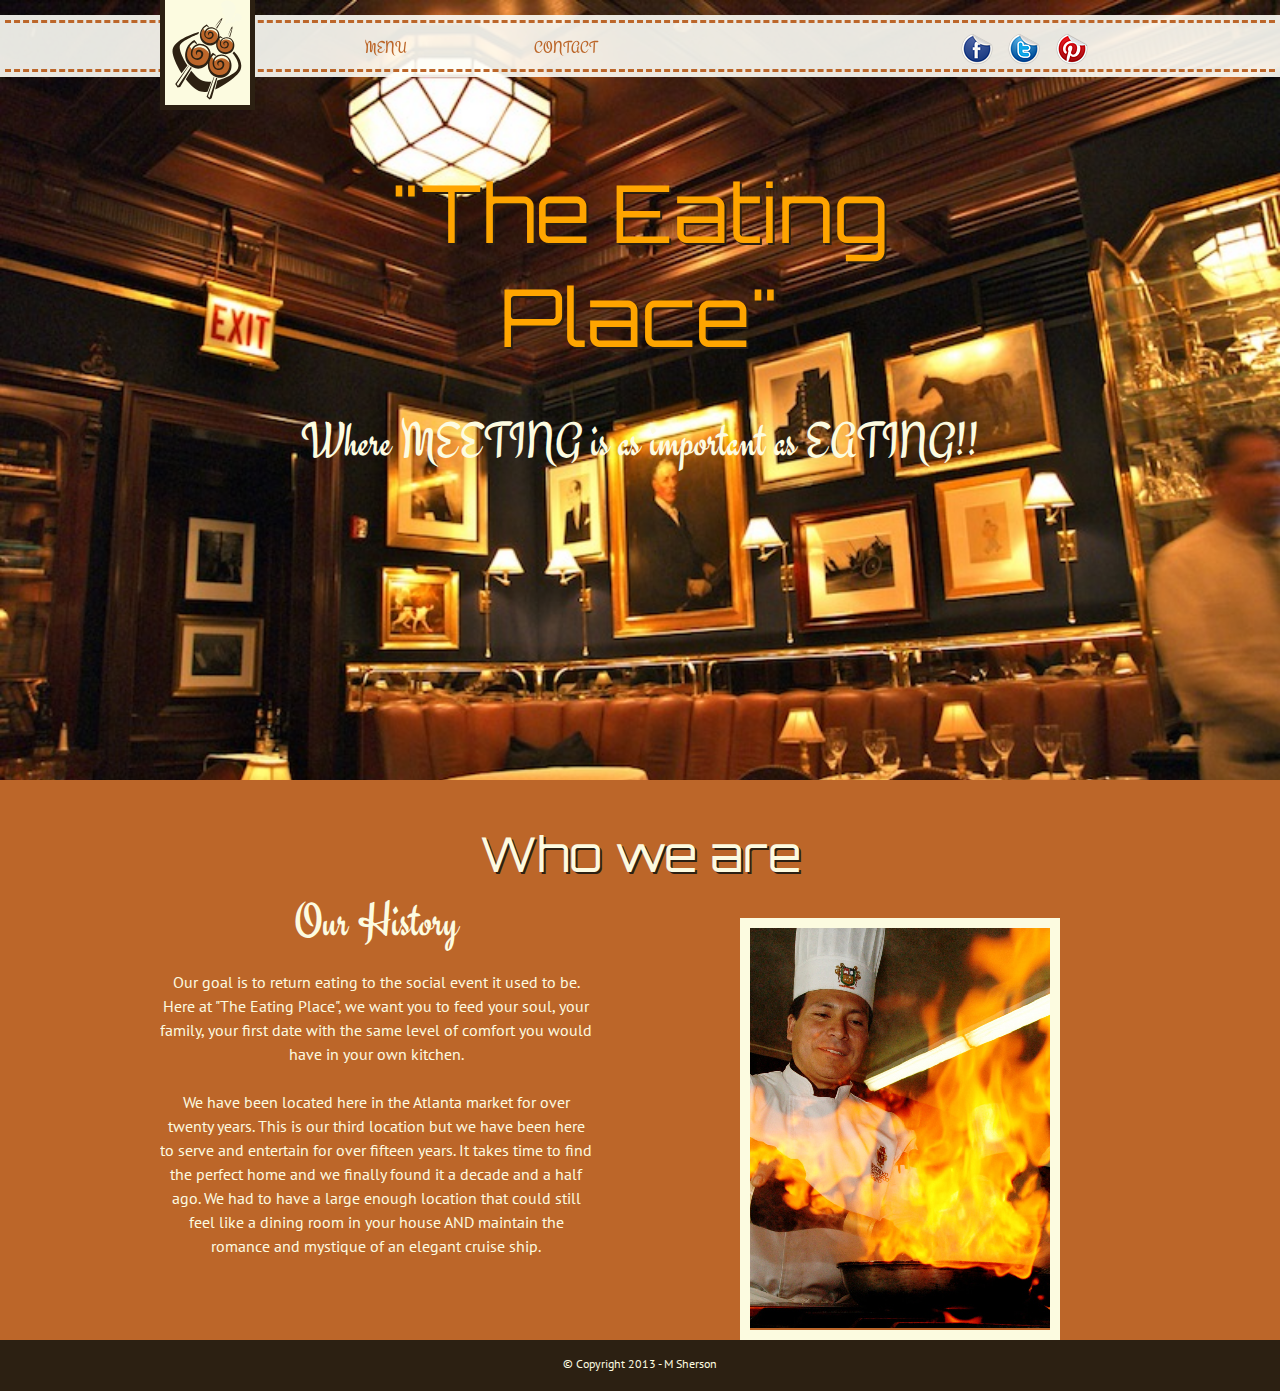
<file: index.html>
<!DOCTYPE html>

<html xmlns="http://www.w3.org/1999/xhtml" xml:lang="en" lang="en">
<head>
  	<meta http-equiv="Content-Type" content="text/html; charset=UTF-8"/>
  	<title>The Eating Place</title>

	<link rel="shortcut icon" href="images/favicon.png"> 
	<link rel="apple-itouch-icon" href="images/favicon.png">
    <!-- Google Fonts -->
	<link href='http://fonts.googleapis.com/css?family=PT+Sans|Engagement|Orbitron:700' rel='stylesheet' type='text/css'>

    <!-- jquery -->
  <script src="http://ajax.googleapis.com/ajax/libs/jquery/1.10.2/jquery.min.js"></script>

    <!-- Stylesheets -->
  	<link rel="stylesheet" href="styles/reset.css" type="text/css" media="screen" />
  	<link rel="stylesheet" href="styles/main.css" type="text/css" media="screen" />
  	<link rel="stylesheet" href="styles/print.css" type="text/css" media="print" >


	  <script>
	  $(document).ready(function(){
	    $(".menuButton").click(function(){
	      $("#mainNav").slideToggle();
	    });
	  });
	  </script>


 <!--[if lt IE 9]>
  <script src="js/html5shiv.js"></script>
  <![endif]-->
</head>
<body>
	<nav id="nav">
		<div class="border">	    
			<div class="container">
				<div class="menuButton"><img src="images/menu.svg"></div>
				<div id="mainNav">
					<ul>
				      	<li><a href="Menu.html">MENU</a></li>
				      	<li><a href="Contact.html">CONTACT</a></li>
				      	<li><a href="Contact.html"></a></li>
				    </ul>				
				</div>
			    <div id="socialMedia">
			    	<ul>
			    		<li><a href="#"><img src="images/social/facebook.png"></a></li>
			    		<li><a href="#"><img src="images/social/twitter.png"></a></li>
			    		<li><a href="#"><img src="images/social/pinterest.png"></a></li>
			    	</ul>
			    </div>
			</div>
		</div>
  	</nav>
  	<div class="container">
		<div class="logo">
			<a href="index.html"><img src="images/logos/barbecue.svg"></a>
		</div>
	</div>

    <!-- Header -->
    <header id="intro">
	    <div class="container">
	        <h1 class="headline">"The Eating Place"</h1>
	        <h2>Where <i>MEETING</i> is as important as <i>EATING!!</i></h2>
	    </div>
    </header>

    <!-- Content --> 
    <section id="about">
      <div class="container">
        <h1>Who we are</h1>
        <div class="content">
          <h2>Our History</h2>
          <p>Our goal is to return eating to the social event it used to be.  Here at <i><b>"The Eating Place",</i></b> we want you to feed your soul, your family, your first date with the same level of comfort you would have in your own kitchen.</p>
          <p> We have been located here in the Atlanta market for over twenty years.  This is our third location but we have been here to serve and entertain for over fifteen years. It takes time to find the perfect home and we finally found it a decade and a half ago.  We had to have a large enough location that could still feel like a dining room in your house AND maintain the romance and mystique of an elegant cruise ship.  </p>
        </div>
        <div id="image">
        	<img src="images/index/chef.jpg">
        </div>
      </div>
    </section>

    <!-- Footer --> 
    <footer id="footer">
      <div class="container">
        <p> &copy; Copyright 2013 - M Sherson</p>
      </div>
    </footer>

</body>
</html>
</file>
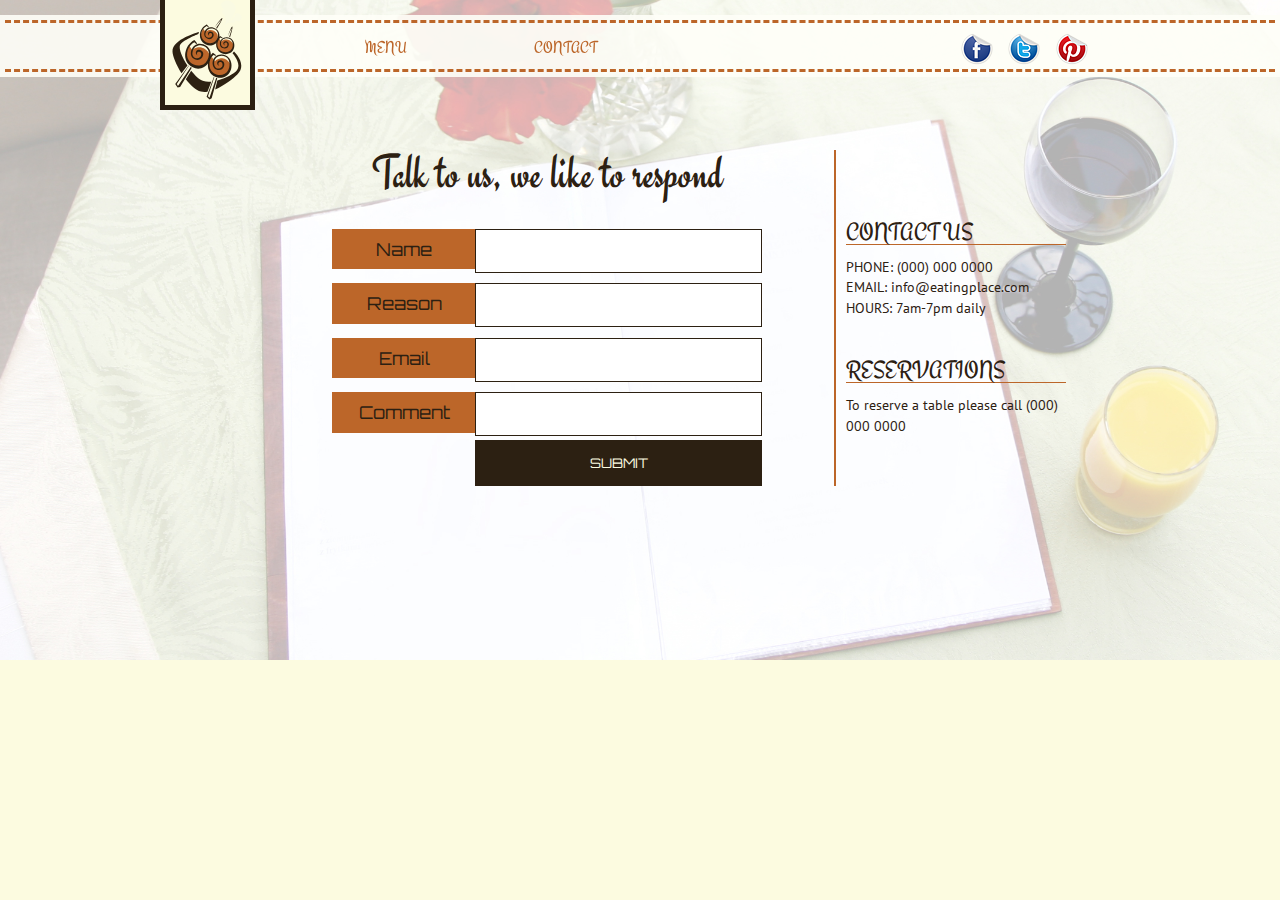
<file: Contact.html>
<!DOCTYPE html>

<html xmlns="http://www.w3.org/1999/xhtml" xml:lang="en" lang="en">
<head>
  	<meta http-equiv="Content-Type" content="text/html; charset=UTF-8"/>
  	<title>The Eating Place</title>

	<link rel="shortcut icon" href="images/favicon.png"> 
	<link rel="apple-itouch-icon" href="images/favicon.png">
    <!-- Google Fonts -->
	<link href='http://fonts.googleapis.com/css?family=PT+Sans|Engagement|Orbitron:700' rel='stylesheet' type='text/css'>

    <!-- jquery -->
  <script src="http://ajax.googleapis.com/ajax/libs/jquery/1.10.2/jquery.min.js"></script>

    <!-- Stylesheets -->
  	<link rel="stylesheet" href="styles/reset.css" type="text/css" media="screen" />
  	<link rel="stylesheet" href="styles/main.css" type="text/css" media="screen" />
  	<link rel="stylesheet" href="styles/print.css" type="text/css" media="print" >


	  <script>
	  $(document).ready(function(){
	    $(".menuButton").click(function(){
	      $("#mainNav").slideToggle();
	    });
	  });
	  </script>


 <!--[if lt IE 9]>
  <script src="js/html5shiv.js"></script>
  <![endif]-->
</head>
<body>
	<nav id="nav">
		<div class="border">	    
			<div class="container">
				<div class="menuButton"><img src="images/menu.svg"></div>
				<div id="mainNav">
					<ul>
				      	<li><a href="Menu.html">MENU</a></li>
				      	<li><a href="Contact.html">CONTACT</a></li>
				      	<li><a href="Contact.html"></a></li>
				    </ul>				
				</div>
			    <div id="socialMedia">
			    	<ul>
			    		<li><a href="#"><img src="images/social/facebook.png"></a></li>
			    		<li><a href="#"><img src="images/social/twitter.png"></a></li>
			    		<li><a href="#"><img src="images/social/pinterest.png"></a></li>
			    	</ul>
			    </div>
			</div>
		</div>
  	</nav>
  	<div class="container">
		<div class="logo">
			<a href="index.html"><img src="images/logos/barbecue.svg"></a>
		</div>
	</div>
	    <!-- form -->
	<section id="Hero">
      <div class="container">
      	<div id="form">
      		<h2>Talk to us, we like to respond</h2>
	        <form>
	          <label>
	            <div class="labelstyle"><p>Name</p></div>
	            <input type="text">
	          </label>
	          <label>
	            <div class="labelstyle"><p>Reason</p></div>
	            <input type="text">
	          </label>
	          <label>
	            <div class="labelstyle"><p>Email</p></div>
	            <input type="text">
	          </label>
	          <label>
	            <div class="labelstyle"><p>Comment</p></div>
	            <input type="text">
	          </label>
	          <label>
	          <input type="submit">
	          </label>
	        </form>
        </div>
        <aside id="side">
        	<h3>CONTACT US</h3>
        	<p>PHONE: (000) 000 0000</p>
        	<p>EMAIL: <a mailto="#">info@eatingplace.com</a></p>
        	<p>HOURS: 7am-7pm daily</p>
        	<h3>RESERVATIONS</h3>
        	<p>To reserve a table please call (000) 000 0000</p>
        </aside>

      </div>
    </section>
    
</body>
</html>
</file>
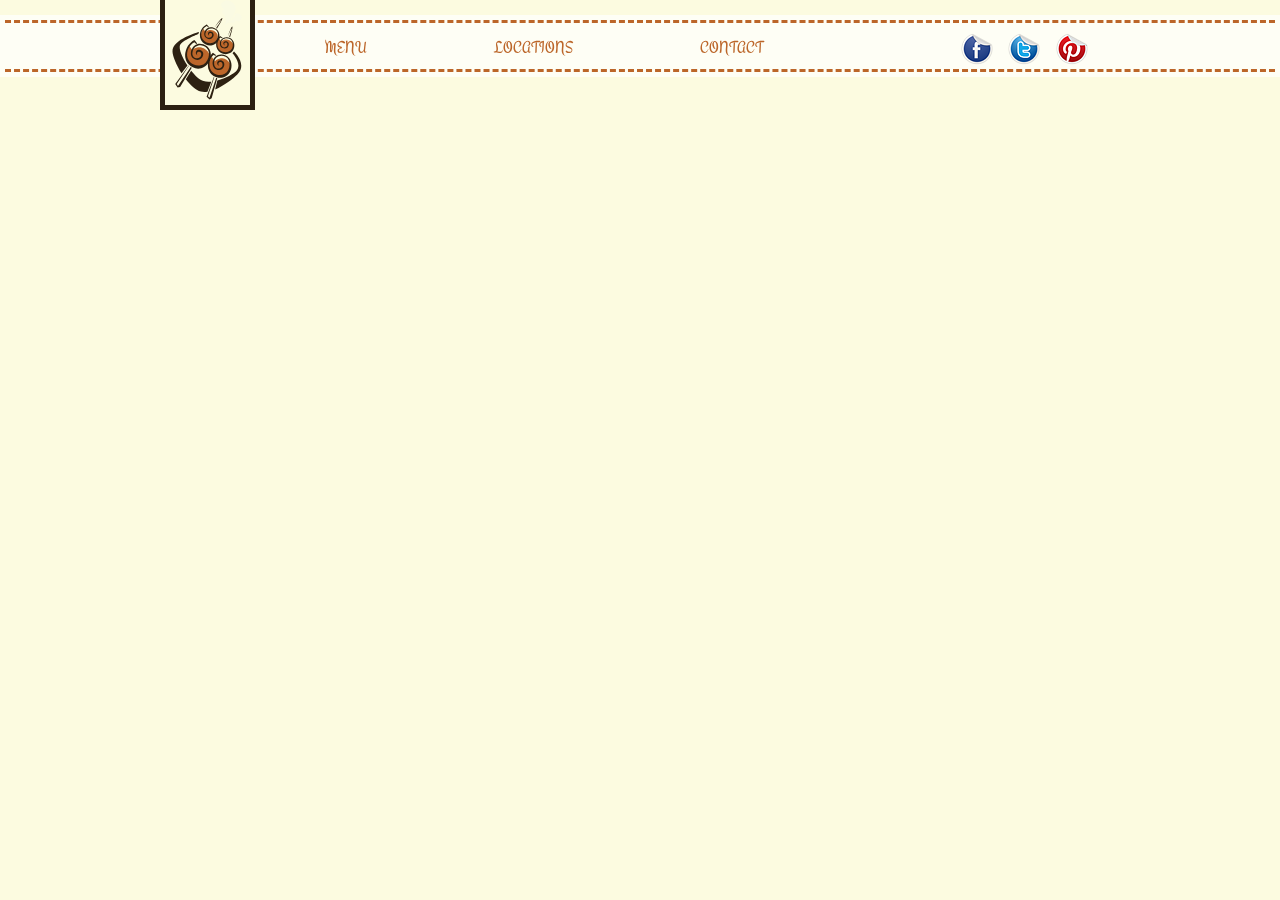
<file: Locations.html>
<!DOCTYPE html>

<html xmlns="http://www.w3.org/1999/xhtml" xml:lang="en" lang="en">
<head>
  	<meta http-equiv="Content-Type" content="text/html; charset=UTF-8"/>
  	<title>Barbecue With A 'C'</title>

	<link rel="shortcut icon" href="images/favicon.png"> 
	<link rel="apple-itouch-icon" href="images/favicon.png">
    <!-- Google Fonts -->
	<link href='http://fonts.googleapis.com/css?family=PT+Sans|Engagement|Orbitron:700' rel='stylesheet' type='text/css'>

    <!-- jquery -->
  <script src="http://ajax.googleapis.com/ajax/libs/jquery/1.10.2/jquery.min.js"></script>

    <!-- Stylesheets -->
  	<link rel="stylesheet" href="styles/reset.css" type="text/css" media="screen" />
  	<link rel="stylesheet" href="styles/main.css" type="text/css" media="screen" />
  	<link rel="stylesheet" href="styles/print.css" type="text/css" media="print" >


	  <script>
	  $(document).ready(function(){
	    $(".menuButton").click(function(){
	      $("#mainNav").slideToggle();
	    });
	  });
	  </script>


 <!--[if lt IE 9]>
  <script src="js/html5shiv.js"></script>
  <![endif]-->
</head>
<body>
	<nav id="nav">
		<div class="border">	    
			<div class="container">
				<div class="menuButton"><img src="images/menu.svg"></div>
				<div id="mainNav">
					<ul>
				      	<li><a href="Menu.html">MENU</a></li>
				      	<li><a href="Locations.html">LOCATIONS</a></li>
				      	<li><a href="Contact.html">CONTACT</a></li>
				    </ul>				
				</div>
			    <div id="socialMedia">
			    	<ul>
			    		<li><a href="#"><img src="images/social/facebook.png"></a></li>
			    		<li><a href="#"><img src="images/social/twitter.png"></a></li>
			    		<li><a href="#"><img src="images/social/pinterest.png"></a></li>
			    	</ul>
			    </div>
			</div>
		</div>
  	</nav>
  	<div class="container">
		<div class="logo">
			<a href="index.html"><img src="images/logos/barbecue.svg"></a>
		</div>
	</div>
	
</body>
</html>
</file>
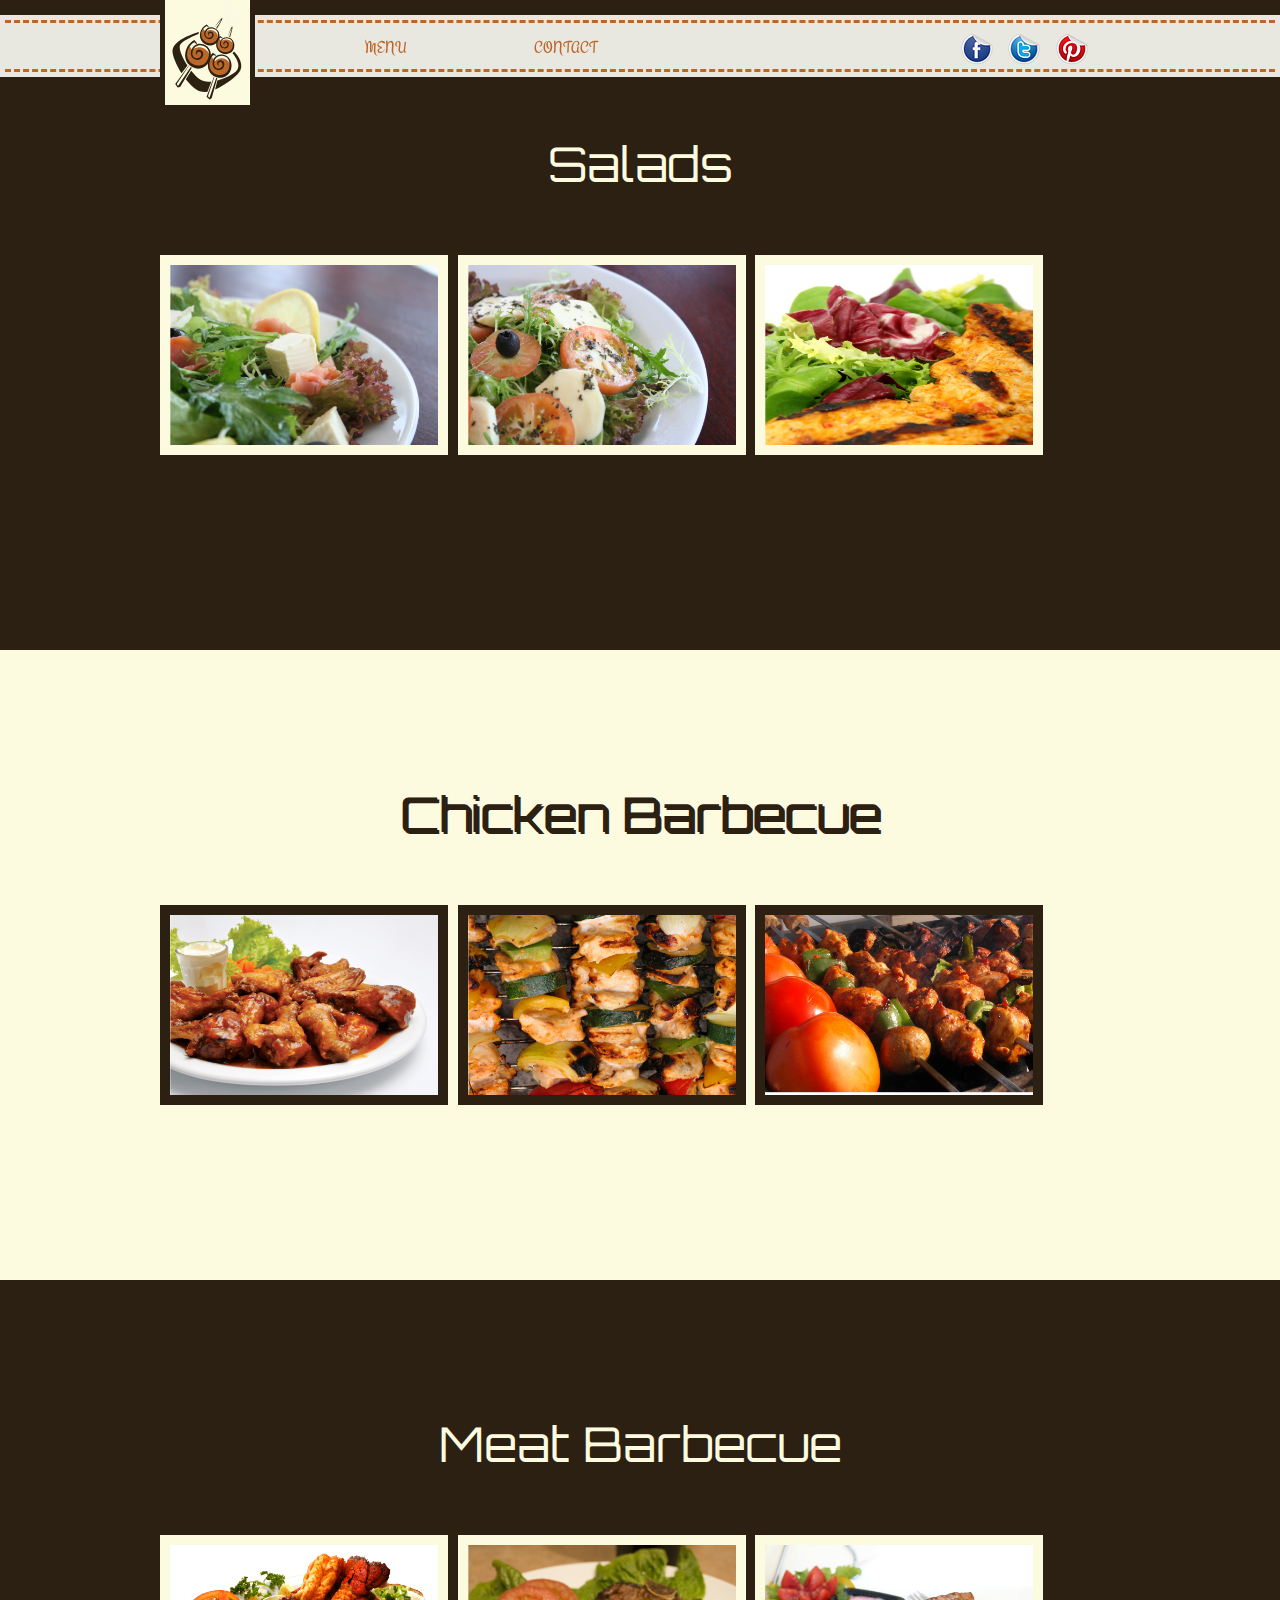
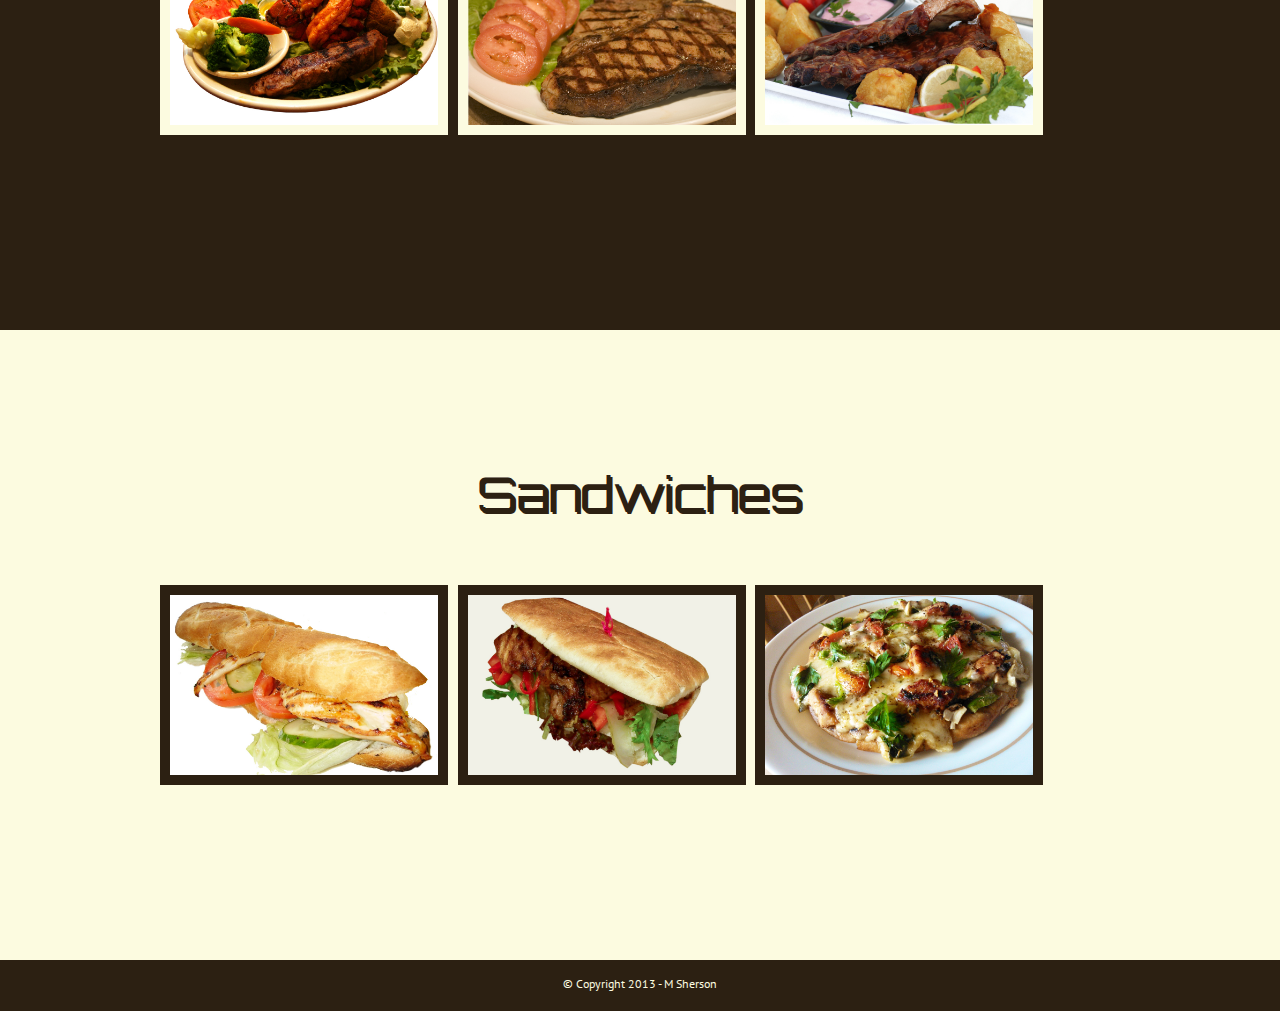
<file: Menu.html>
<!DOCTYPE html>

<html xmlns="http://www.w3.org/1999/xhtml" xml:lang="en" lang="en">
<head>
  	<meta http-equiv="Content-Type" content="text/html; charset=UTF-8"/>
  	<title>The Eating Place</title>

	<link rel="shortcut icon" href="images/favicon.png"> 
	<link rel="apple-itouch-icon" href="images/favicon.png">
    <!-- Google Fonts -->
	<link href='http://fonts.googleapis.com/css?family=PT+Sans|Engagement|Orbitron:700' rel='stylesheet' type='text/css'>

    <!-- jquery -->
  <script src="http://ajax.googleapis.com/ajax/libs/jquery/1.10.2/jquery.min.js"></script>

    <!-- Stylesheets -->
  	<link rel="stylesheet" href="styles/reset.css" type="text/css" media="screen" />
  	<link rel="stylesheet" href="styles/main.css" type="text/css" media="screen" />
  	<link rel="stylesheet" href="styles/print.css" type="text/css" media="print" >


	  <script>
	  $(document).ready(function(){
	    $(".menuButton").click(function(){
	      $("#mainNav").slideToggle();
	    });
	  });
	  </script>


 <!--[if lt IE 9]>
  <script src="js/html5shiv.js"></script>
  <![endif]-->
</head>
<body>
	<nav id="nav">
		<div class="border">	    
			<div class="container">
				<div class="menuButton"><img src="images/menu.svg"></div>
				<div id="mainNav">
					<ul>
				      	<li><a href="Menu.html">MENU</a></li>
				      	<li><a href="Contact.html">CONTACT</a></li>
				      	<li><a href="Locations.html"></a></li>
				    </ul>				
				</div>
			    <div id="socialMedia">
			    	<ul>
			    		<li><a href="#"><img src="images/social/facebook.png"></a></li>
			    		<li><a href="#"><img src="images/social/twitter.png"></a></li>
			    		<li><a href="#"><img src="images/social/pinterest.png"></a></li>
			    	</ul>
			    </div>
			</div>
		</div>
  	</nav>
  	<div class="container">
		<div class="logo">
			<a href="index.html"><img src="images/logos/barbecue.svg"></a>
		</div>
	</div>
	<section id="gallery">
      <div class="container">
        <div id="space">
        <h1>Salads</h1>
        <ul>
          <li><img src="images/salads/salad1.jpg"></li>
          <li><img src="images/salads/salad2.jpg"></li>
          <li><img src="images/salads/salad3.jpg"></li>
        </ul>
        </div>
      </div>
    </section>
    <section id="gallery2">
      <div class="container">
        <h1>Chicken Barbecue</h1>
        <ul>
          <li><img src="images/chicken/chicken1.jpg"></li>
          <li><img src="images/chicken/chicken2.jpg"></li>
          <li><img src="images/chicken/chicken3.jpg"></li>
        </ul>

      </div>
    </section>
    <section id="gallery3">
      <div class="container">
        <h1>Meat Barbecue</h1>
        <ul>
          <li><img src="images/meat/meat1.jpg"></li>
          <li><img src="images/meat/meat2.jpg"></li>
          <li><img src="images/meat/meat3.jpg"></li>
        </ul>

      </div>
    </section>
    <section id="gallery4">
      <div class="container">
        <h1>Sandwiches</h1>
        <ul>
          <li><img src="images/Sandwiches/sandwich1.jpg"></li>
          <li><img src="images/Sandwiches/sandwich2.jpg"></li>
          <li><img src="images/Sandwiches/sandwich3.jpg"></li>
        </ul>

      </div>
    </section>
    <!-- Footer --> 
    <footer id="footer">
      <div class="container">
        <p> &copy; Copyright 2013 - M Sherson</p>
      </div>
    </footer>
</body>
</html>
</file>
<file: styles/main.css>
a:link {
  font-family: 'Engagement', cursive;
  color: #bc6629;
  text-decoration: none;
}
a:hover {
  color: #2c2012;
  text-decoration: underline;
}
a:visited {
  color: #291609;
  text-decoration: none;
}
p {
  font-size: 1em;
  margin-bottom: 1.5em;
  line-height: 1.5em;
}
h1 {
  font-family: 'Orbitron', 'Arial Black', 'Arial Bold', Gadget, sans-serif;
  color: #fcfbe0;
  font-size: 3em;
  text-shadow: 2px 2px #2c2012;
}
h2,
h3,
h4 {
  font-family: 'Engagement', cursive;
  line-height: 1em;
  margin-bottom: 0.5em;
}
h2 {
  color: #fcfbe0;
  font-size: 3em;
}
h3 {
  font-size: 1.5em;
}
h4 {
  font-size: 1.2em;
}
* {
  -webkit-box-sizing: border-box;
  -moz-box-sizing: border-box;
  box-sizing: border-box;
}
body {
  background-color: #fcfbe0;
  font-family: 'PT Sans', 'Arial Black', 'Arial Bold', Gadget, sans-serif;
  font-size: 1em;
  color: #fcfbe0;
}
.container {
  width: 960px;
  margin: 0 auto;
  overflow: hidden;
  text-align: center;
}
#nav {
  position: fixed;
  float: left;
  display: inline-block;
  width: 100%;
  margin: 15px auto;
  background-color: rgba(254, 254, 247, 0.9);
}
#nav .menuButton {
  display: none;
}
#nav .border {
  border-top: 3px dashed #bc6629;
  border-bottom: 3px dashed #bc6629;
  margin: 5px;
}
#nav #mainNav {
  float: left;
  display: inline-block;
  width: 80%;
}
#nav #mainNav .menuButton {
  display: none;
}
#nav #mainNav ul {
  color: #2c2012;
  float: left;
  display: inline-block;
  width: 100%;
  margin: 0 0 0 0px;
  padding: 15px 0 0;
}
#nav #mainNav ul li {
  display: inline-block;
  padding: 0 8%;
}
#nav #socialMedia {
  float: left;
  display: inline-block;
  width: 20%;
}
#nav #socialMedia ul {
  float: left;
  display: inline-block;
  width: 100%;
  margin: 0 auto;
}
#nav #socialMedia ul li {
  display: inline-block;
  padding: 10px 3% 0;
}
.logo {
  position: fixed;
  float: left;
  background-color: #fcfbe0;
  width: 95px;
  height: 110px;
  margin: 0;
  padding-bottom: 5px;
  border-left: 5px solid #2c2012;
  border-right: 5px solid #2c2012;
  border-bottom: 5px solid #2c2012;
}
header#intro {
  background-image: url('../images/index/socialeating2.jpg');
  background-size: cover;
  background-position: centre;
  height: 780px;
}
header#intro h1.headline {
  width: 60%;
  font-size: 5em;
  margin: 160px auto 50px;
  line-height: 1.3em;
  color: orange;
}
.content {
  padding: 20px 0;
}
section#about {
  background-color: #bc6629;
  padding-top: 50px;
}
section#about .content {
  float: left;
  display: inline-block;
  width: 45%;
}
section#about #image {
  float: left;
  display: inline-block;
  width: 45%;
  margin: 40px 60px 0 0;
  float: right;
  width: 320px;
  border: 10px solid #fcfbe0;
}
footer#footer {
  background-color: #2c2012;
  padding: 15px 0 0 0;
  font-size: 0.75em;
}
#Hero {
  background-image: url('../images/contact/background.jpg');
  background-size: cover;
  background-position: top;
  height: 660px;
}
label {
  float: left;
  display: inline-block;
  width: 100%;
}
label .labelstyle {
  display: inline-block;
  padding: 7px;
  margin: 7px 0;
  width: 25%;
  background-color: #bc6629;
  color: #2c2012;
}
label input[type="text"] {
  -webkit-appearance: none;
  -moz-appearance: none;
  width: 50%;
  border: 1px solid #2c2012;
  color: #fff;
  font-family: 'PT Sans', 'Arial Black', 'Arial Bold', Gadget, sans-serif;
  padding: 12px;
  margin-left: -5px;
  text-transform: uppercase;
}
label input[type="submit"] {
  -webkit-appearance: none;
  -moz-appearance: none;
  float: left;
  display: inline-block;
  width: 50%;
  font-family: 'Orbitron', 'Arial Black', 'Arial Bold', Gadget, sans-serif;
  text-transform: uppercase;
  padding: 15px;
  background-color: #2c2012;
  border: 0 none;
  color: #fcfbe0;
  cursor: pointer;
  margin-left: 215px;
}
#form {
  margin: 150px 0 0 100px;
  float: left;
  display: inline-block;
  width: 60%;
  border-right: 2px solid #bc6629;
}
#form h2 {
  color: #2c2012;
}
#form p {
  font-family: 'Orbitron', 'Arial Black', 'Arial Bold', Gadget, sans-serif;
  color: #2c2012;
  font-size: 1.1em;
  margin: 0;
}
#side {
  color: #2c2012;
  text-align: left;
  margin: 170px 0 0 0;
  float: left;
  display: inline-block;
  width: 25%;
  padding: 10px;
}
#side h3 {
  margin-top: 40px;
  border-bottom: 1px solid #bc6629;
}
#side p {
  padding: 0;
  font-size: 0.85em;
  margin: 0;
}
section#gallery,
section#gallery3 {
  height: 650px;
  background-color: #2c2012;
}
section#gallery h1,
section#gallery3 h1 {
  padding-top: 140px;
}
section#gallery ul li,
section#gallery3 ul li {
  float: left;
  display: inline-block;
  width: 30%;
  margin: 7% 1% 7% 0;
}
section#gallery ul li img,
section#gallery3 ul li img {
  width: 100%;
  border: 10px solid #fcfbe0;
}
section#gallery2,
section#gallery4 {
  height: 630px;
  background-color: #fcfbe0;
}
section#gallery2 h1,
section#gallery4 h1 {
  padding-top: 140px;
  color: #2c2012;
}
section#gallery2 ul li,
section#gallery4 ul li {
  float: left;
  display: inline-block;
  width: 30%;
  margin: 7% 1% 7% 0;
}
section#gallery2 ul li img,
section#gallery4 ul li img {
  width: 100%;
  border: 10px solid #2c2012;
}
@media only screen and (max-width: 1024px) {
  .container {
    padding: 10px 0px;
    width: 95%;
  }
  .logo {
    margin-top: -10px;
  }
  header#intro {
    margin-top: -20px;
  }
  header#intro h1.headline {
    float: left;
    display: inline-block;
    width: 100%;
  }
  #Hero input[type="submit"] {
    margin-left: 195px;
  }
}
@media only screen and (max-width: 600px) and (min-width: 320px) {
  .container {
    max-width: 95%;
  }
  header#intro {
    height: 500px;
  }
  header#intro h1.headline {
    font-size: 2.75em;
  }
  h2 {
    font-size: 2em;
  }
  #nav .menuButton {
    margin: 10px 10px 0 0;
    float: left;
    display: inline-block;
    width: 40%;
    height: 32px;
    text-align: right;
  }
  #nav #mainNav {
    display: none;
    float: left;
    display: inline-block;
    width: 100%;
  }
  #nav #mainNav ul {
    padding: 5px 0;
  }
  #nav #mainNav ul:hover li {
    display: block;
  }
  #nav #mainNav ul li {
    display: block;
    padding: 0;
  }
  #nav #mainNav ul .current {
    display: block;
  }
  #nav #mainNav ul a {
    display: block;
    width: 100%;
    text-align: center;
    border-top: 1px solid #fff;
    padding: 20px 0;
  }
  #nav #socialMedia {
    float: left;
    display: inline-block;
    width: 55%;
    height: 30px;
  }
  section#about {
    padding-top: 10px;
    padding-bottom: 10px;
  }
  section#about .content {
    float: left;
    display: inline-block;
    width: 100%;
  }
  section#about #image {
    margin: -20px 10px 10px 0;
    width: 320px;
  }
  section#Hero {
    background-Image: none;
  }
  section#Hero #form {
    float: left;
    display: inline-block;
    width: 95%;
    margin: 90px 0 10px 0;
    border-right: none;
  }
  section#Hero #form label .labelstyle {
    float: left;
    display: inline-block;
    width: 100%;
    padding: 5px;
  }
  section#Hero #form label input[type="text"] {
    padding: 25px;
    width: 100%;
    margin: 0;
  }
  section#Hero #form input[type="submit"] {
    float: left;
    display: inline-block;
    width: 100%;
    margin: 10px 0 20px 0;
  }
  section#Hero #side {
    float: left;
    display: inline-block;
    width: 95%;
    text-align: center;
    margin-top: -30px;
  }
  section#gallery2,
  section#gallery4 {
    height: 780px;
  }
  section#gallery2 .container,
  section#gallery4 .container {
    float: left;
    display: inline-block;
    width: 95%;
  }
  section#gallery2 h1,
  section#gallery4 h1 {
    font-size: 1.75em;
    text-shadow: none;
    padding: 30px 0;
  }
  section#gallery2 ul li,
  section#gallery4 ul li {
    float: left;
    display: inline-block;
    width: 100%;
    margin: 2% 0 2% 0;
  }
  section#gallery2 ul li img,
  section#gallery4 ul li img {
    width: 80%;
  }
  section#gallery,
  section#gallery3 {
    height: 780px;
  }
  section#gallery .container,
  section#gallery3 .container {
    float: left;
    display: inline-block;
    width: 95%;
  }
  section#gallery #space,
  section#gallery3 #space {
    padding-top: 40px;
  }
  section#gallery h1,
  section#gallery3 h1 {
    font-size: 1.75em;
    text-shadow: none;
    padding: 40px 0 20px 0;
  }
  section#gallery ul li,
  section#gallery3 ul li {
    float: left;
    display: inline-block;
    width: 100%;
    margin: 2% 0 2% 0;
  }
  section#gallery ul li img,
  section#gallery3 ul li img {
    width: 80%;
  }
}
</file>
<file: styles/print.css>
a:link {
  font-family: 'Engagement', cursive;
  color: #bc6629;
  text-decoration: none;
}
a:hover {
  color: #2c2012;
  text-decoration: underline;
}
a:visited {
  color: #291609;
  text-decoration: none;
}
p {
  font-size: 1em;
  margin-bottom: 1.5em;
  line-height: 1.5em;
}
h1 {
  font-family: 'Orbitron', 'Arial Black', 'Arial Bold', Gadget, sans-serif;
  color: #fcfbe0;
  font-size: 3em;
  text-shadow: 2px 2px #2c2012;
}
h2,
h3,
h4 {
  font-family: 'Engagement', cursive;
  line-height: 1em;
  margin-bottom: 0.5em;
}
h2 {
  color: #fcfbe0;
  font-size: 3em;
}
h3 {
  font-size: 1.5em;
}
h4 {
  font-size: 1.2em;
}
h1 {
  font-size: 1.5em;
}
h2 {
  font-size: 1.3em;
}
#nav,
.menuButton,
.border,
#mainNav,
#form {
  display: none;
}
.logo {
  width: 45px;
  height: 80px;
}
section#contact {
  display: none;
}
section#gallery ul li,
section#gallery2 ul li,
section#gallery3 ul li,
section#gallery4 ul li {
  float: left;
  display: inline-block;
  width: 30%;
}
section#gallery ul li img,
section#gallery2 ul li img,
section#gallery3 ul li img,
section#gallery4 ul li img {
  width: 100%;
}
footer#footer {
  float: left;
  padding: 0;
}
</file>
